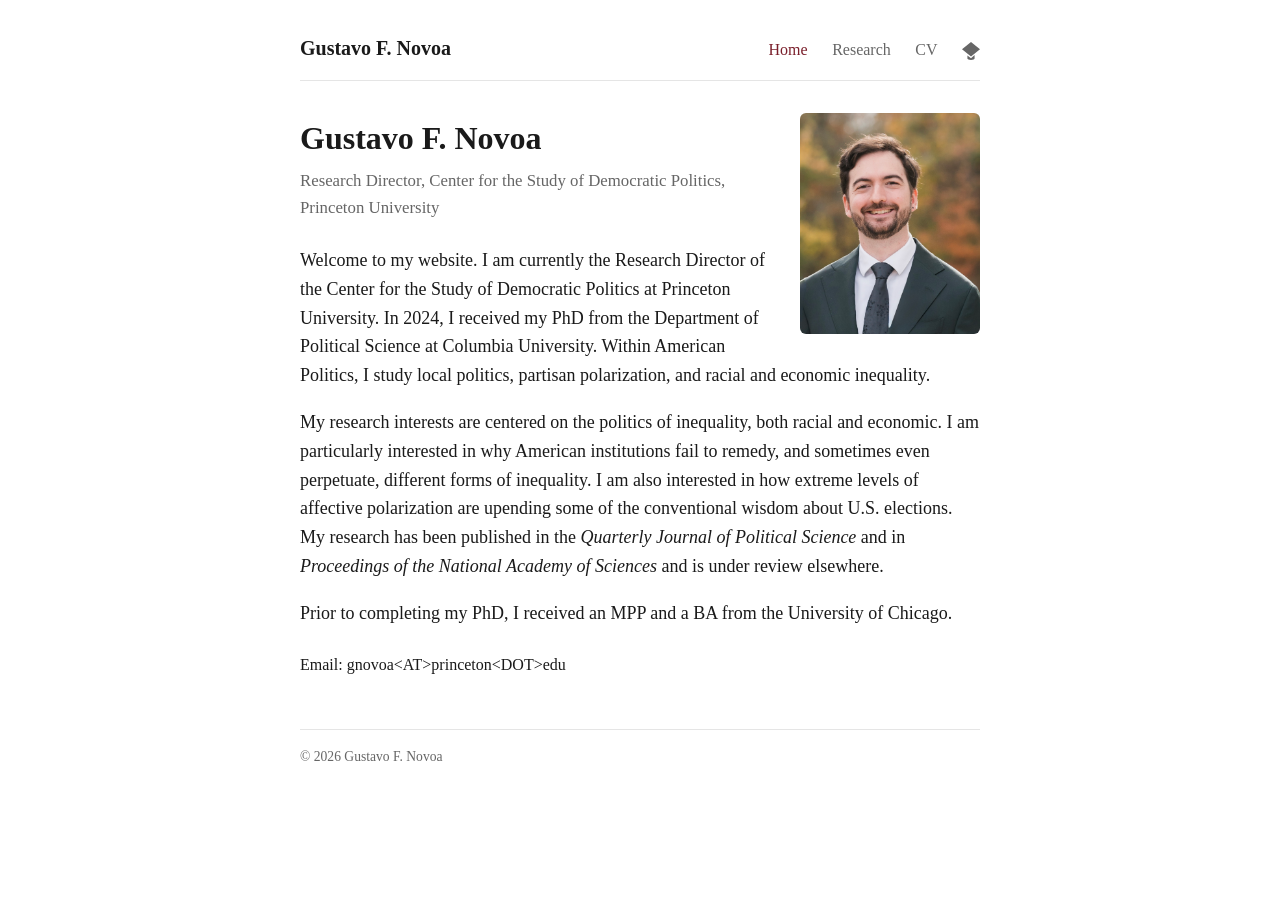
<file: index.html>
<!DOCTYPE html>
<html lang="en">
<head>
  <meta charset="utf-8">
  <meta name="viewport" content="width=device-width, initial-scale=1">
  <title>Gustavo F. Novoa</title>
  <meta name="description" content="Gustavo F. Novoa — research portfolio, Princeton University.">
  <meta name="author" content="Gustavo F. Novoa">
  <link rel="stylesheet" href="assets/css/style.css">
</head>
<body>
  <div class="container">

    <!-- ===================== NAVIGATION ===================== -->
    <!-- The "CV" link opens your PDF directly. Put the file at assets/cv.pdf -->
    <header>
      <a class="site-name" href="index.html">Gustavo F. Novoa</a>
      <nav>
        <a href="index.html" class="active">Home</a>
        <a href="research.html">Research</a>
        <a href="assets/cv.pdf">CV</a>
        <a class="icon-link" href="https://scholar.google.com/citations?user=Q74TKuIAAAAJ&amp;hl=en" title="Google Scholar" aria-label="Google Scholar" target="_blank" rel="noopener"><svg viewBox="0 0 512 512" aria-hidden="true"><path d="M256 411.12L0 202.667 256 0l256 202.667zM256 465.455l-101.818-82.909v96.485C154.182 488.276 199.757 512 256 512s101.818-23.724 101.818-42.849v-96.485z"/></svg></a>
      </nav>
    </header>

    <!-- ===================== INTRO / BIO ===================== -->
    <section class="intro">
      <img class="photo" src="assets/img/profile.jpg" alt="Gustavo F. Novoa">

      <h1>Gustavo F. Novoa</h1>
      <p class="tagline">Research Director, Center for the Study of Democratic Politics, Princeton University</p>

      <p>
        Welcome to my website. I am currently the Research Director of the
        Center for the Study of Democratic Politics at Princeton University.
        In 2024, I received my PhD from the Department of Political Science at
        Columbia University. Within American Politics, I study local politics,
        partisan polarization, and racial and economic inequality.
      </p>
      <p>
        My research interests are centered on the politics of inequality, both
        racial and economic. I am particularly interested in why American
        institutions fail to remedy, and sometimes even perpetuate, different
        forms of inequality. I am also interested in how extreme levels of
        affective polarization are upending some of the conventional wisdom
        about U.S. elections. My research has been published in the
        <em>Quarterly Journal of Political Science</em> and in
        <em>Proceedings of the National Academy of Sciences</em> and is under
        review elsewhere.
      </p>
      <p>
        Prior to completing my PhD, I received an MPP and a BA from the
        University of Chicago.
      </p>

      <!-- ===================== CONTACT / LINKS ===================== -->
      <ul class="contact">
        <!-- Email obscured as plain text (no mailto link) to deter scrapers.
             The &lt; and &gt; are the escaped forms of < and > so they render literally. -->
        <li class="email">Email: gnovoa&lt;AT&gt;princeton&lt;DOT&gt;edu</li>
      </ul>
    </section>

    <footer>
      &copy; <span id="year"></span> Gustavo F. Novoa
      <script>document.getElementById('year').textContent = new Date().getFullYear();</script>
    </footer>

  </div>
</body>
</html>
</file>
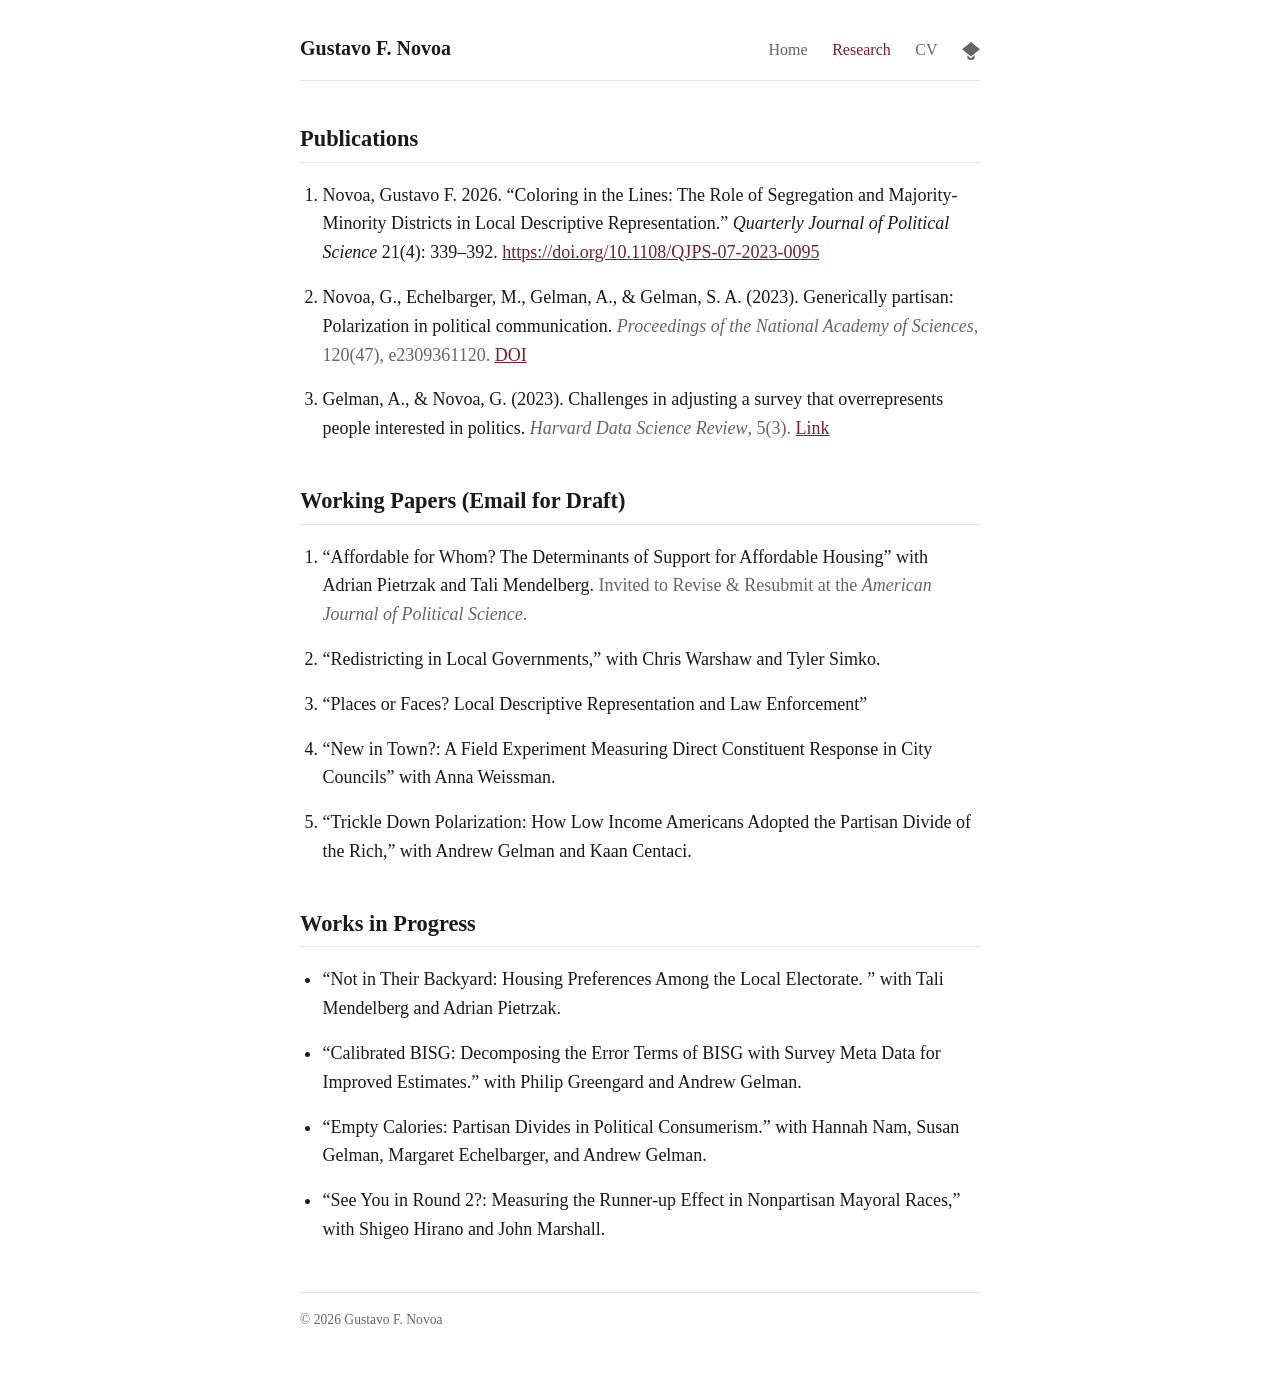
<file: research.html>
<!DOCTYPE html>
<html lang="en">
<head>
  <meta charset="utf-8">
  <meta name="viewport" content="width=device-width, initial-scale=1">
  <title>Research — Gustavo F. Novoa</title>
  <meta name="description" content="Publications, working papers, and works in progress by Gustavo F. Novoa.">
  <link rel="stylesheet" href="assets/css/style.css">
</head>
<body>
  <div class="container">

    <header>
      <a class="site-name" href="index.html">Gustavo F. Novoa</a>
      <nav>
        <a href="index.html">Home</a>
        <a href="research.html" class="active">Research</a>
        <a href="assets/cv.pdf">CV</a>
        <a class="icon-link" href="https://scholar.google.com/citations?user=Q74TKuIAAAAJ&amp;hl=en" title="Google Scholar" aria-label="Google Scholar" target="_blank" rel="noopener"><svg viewBox="0 0 512 512" aria-hidden="true"><path d="M256 411.12L0 202.667 256 0l256 202.667zM256 465.455l-101.818-82.909v96.485C154.182 488.276 199.757 512 256 512s101.818-23.724 101.818-42.849v-96.485z"/></svg></a>
      </nav>
    </header>

    <!-- =========================================================
         HOW TO ADD A PAPER:
         Copy one <li>...</li> line and edit it. Format is up to you;
         a common style is: Authors. "Title." Venue, Year. [links]
         ========================================================= -->

    <!-- ===================== PUBLICATIONS ===================== -->
    <h2>Publications</h2>
    <ol class="pubs">
      <li>
       Novoa, Gustavo F. 2026. &ldquo;Coloring in the Lines: The Role of Segregation and Majority-Minority Districts in Local Descriptive Representation.&rdquo;
  <em>Quarterly Journal of Political Science</em> 21(4): 339&ndash;392.
  <a href="https://doi.org/10.1108/QJPS-07-2023-0095"
Download PDF
 target="_blank" rel="noopener">https://doi.org/10.1108/QJPS-07-2023-0095</a>
      </li>

      
      <li>
        Novoa, G., Echelbarger, M., Gelman, A., &amp; Gelman, S. A. (2023).
        Generically partisan: Polarization in political communication.
        <span class="venue"><em>Proceedings of the National Academy of Sciences</em>, 120(47), e2309361120.</span>
        <a href="https://doi.org/10.1073/pnas.2309361120">DOI</a>
      </li>
      <li>
        Gelman, A., &amp; Novoa, G. (2023). Challenges in adjusting a survey
        that overrepresents people interested in politics.
        <span class="venue"><em>Harvard Data Science Review</em>, 5(3).</span>
        <a href="https://hdsr.mitpress.mit.edu/pub/tdsptiqq/release/1">Link</a>
      </li>
      <!-- Add more published papers above this line. -->
    </ol>

    <!-- ===================== WORKING PAPERS ===================== -->
    <h2>Working Papers (Email for Draft) </h2>
    <ol class="pubs">
      <li>
        &ldquo;Affordable for Whom? The Determinants of Support for Affordable
        Housing&rdquo; with Adrian Pietrzak and Tali Mendelberg.
        <span class="venue">Invited to Revise &amp; Resubmit at the <em>American Journal of Political Science</em>.</span>
      </li>
      <li>
        &ldquo;Redistricting in Local Governments,&rdquo; with Chris Warshaw and Tyler Simko.
      </li>


        <li>
        &ldquo;Places or Faces? Local Descriptive Representation and Law Enforcement&rdquo;
      </li>


        <li>
        &ldquo;New in Town?: A Field Experiment Measuring Direct Constituent Response in City Councils&rdquo; with
Anna Weissman.
      </li>

              <li>
        &ldquo;Trickle Down Polarization: How Low Income Americans Adopted the Partisan Divide of the Rich,&rdquo; with
Andrew Gelman and Kaan Centaci.
      </li>
      <!-- Add more working papers above this line. -->
    </ol>

    <!-- ===================== WORKS IN PROGRESS ===================== -->
    <h2>Works in Progress</h2>
    <ul class="pubs">

         
      <li>
        &ldquo;Not in Their Backyard: Housing Preferences Among the Local Electorate. &rdquo; with Tali Mendelberg and Adrian Pietrzak.
      </li>
      
      <li>
        &ldquo;Calibrated BISG: Decomposing the Error Terms of BISG with Survey Meta Data for Improved Estimates.&rdquo; with Philip
Greengard and Andrew Gelman.
      </li>

       <li>
        &ldquo;Empty Calories: Partisan Divides in Political Consumerism.&rdquo; with Hannah Nam, Susan Gelman,
Margaret Echelbarger, and Andrew Gelman.
      </li>
      
      <li>
        &ldquo;See You in Round 2?: Measuring the Runner-up Effect in
        Nonpartisan Mayoral Races,&rdquo; with Shigeo Hirano and John Marshall.
      </li>


      
      <!-- Add more works in progress above this line. -->
    </ul>

    <footer>
      &copy; <span id="year"></span> Gustavo F. Novoa
      <script>document.getElementById('year').textContent = new Date().getFullYear();</script>
    </footer>

  </div>
</body>
</html>
</file>
<file: assets/css/style.css>
/* =============================================================
   Site styles — edit colors, fonts, and spacing here.
   This one file controls the look of every page.
   ============================================================= */

:root {
  --text: #1a1a1a;
  --muted: #666;
  --accent: #7a1f2b;      /* link / accent color — change to taste */
  --bg: #ffffff;
  --border: #e5e5e5;
  --maxwidth: 720px;
}

* { box-sizing: border-box; }

body {
  margin: 0;
  color: var(--text);
  background: var(--bg);
  font-family: Georgia, "Times New Roman", serif;
  font-size: 18px;
  line-height: 1.6;
}

.container {
  max-width: var(--maxwidth);
  margin: 0 auto;
  padding: 2rem 1.25rem 4rem;
}

/* ---------- Header / navigation ---------- */
header {
  display: flex;
  flex-wrap: wrap;
  align-items: baseline;
  justify-content: space-between;
  gap: 0.5rem 1rem;
  padding-bottom: 1rem;
  margin-bottom: 2rem;
  border-bottom: 1px solid var(--border);
}
header .site-name {
  font-size: 1.25rem;
  font-weight: bold;
  text-decoration: none;
  color: var(--text);
}
nav a {
  margin-left: 1.25rem;
  text-decoration: none;
  color: var(--muted);
  font-size: 1rem;
}
nav a:first-child { margin-left: 0; }
nav a:hover, nav a.active { color: var(--accent); }
nav a.icon-link { display: inline-flex; align-items: center; vertical-align: middle; }
nav a.icon-link svg { width: 18px; height: 18px; fill: currentColor; }

/* obscured email shown as plain text (not a mailto link) to deter scrapers */
.email { font-size: 1rem; }

/* ---------- Links ---------- */
a { color: var(--accent); }
a:hover { text-decoration: none; }

/* ---------- Home: intro block ---------- */
.intro { overflow: hidden; }
.intro img.photo {
  float: right;
  width: 180px;
  height: auto;
  border-radius: 6px;
  margin: 0 0 1rem 1.5rem;
}
h1 { font-size: 2rem; margin: 0 0 0.25rem; }
.tagline { color: var(--muted); font-size: 1.05rem; margin: 0 0 1.5rem; }

/* ---------- Contact list ---------- */
.contact {
  list-style: none;
  padding: 0;
  margin: 1.5rem 0 0;
  font-size: 1rem;
}
.contact li { margin: 0.25rem 0; }

/* ---------- Research page ---------- */
h2 {
  font-size: 1.4rem;
  margin: 2.5rem 0 0.75rem;
  padding-bottom: 0.3rem;
  border-bottom: 1px solid var(--border);
}
ol.pubs, ul.pubs { padding-left: 1.4rem; }
ol.pubs li, ul.pubs li { margin-bottom: 1rem; }
.pubs .venue { color: var(--muted); }

/* ---------- Footer ---------- */
footer {
  margin-top: 3rem;
  padding-top: 1rem;
  border-top: 1px solid var(--border);
  color: var(--muted);
  font-size: 0.85rem;
}

/* ---------- Small screens ---------- */
@media (max-width: 520px) {
  body { font-size: 17px; }
  .intro img.photo { float: none; display: block; margin: 0 0 1rem; }
  header { flex-direction: column; align-items: flex-start; }
}
</file>
